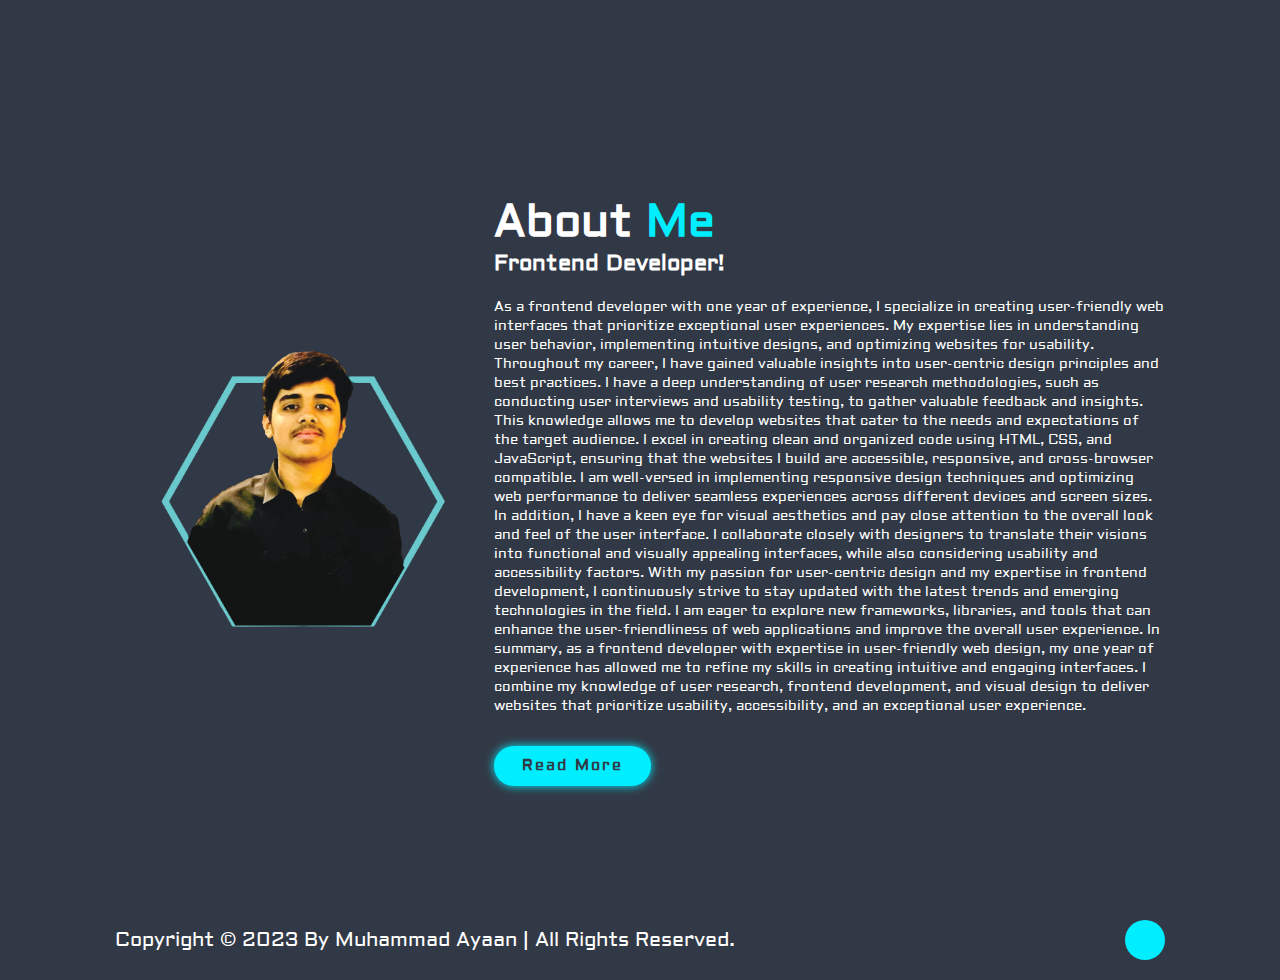
<file: About.html>
<!DOCTYPE html>
<html lang="en">
<head>
    <meta charset="UTF-8">
    <meta name="viewport" content="width=device-width, initial-scale=1.0">
    <title>About Me</title>
    <link rel="stylesheet" href="style.css">
</head>
<body>
    <section class="about" id="About Me">
        <div class="about-img">
          <img src="./AYAAN_2_page-0001-removebg-preview.png">
        </div>
      <div class="about-content">
        <h2 class="heading">About <span>Me</span></h2>
        <h3>Frontend Developer!</h3>
        <p>
          As a frontend developer with one year of experience, I specialize in creating user-friendly web interfaces that prioritize exceptional user experiences. My expertise lies in understanding user behavior, implementing intuitive designs, and optimizing websites for usability.
          Throughout my career, I have gained valuable insights into user-centric design principles and best practices. I have a deep understanding of user research methodologies, such as conducting user interviews and usability testing, to gather valuable feedback and insights. This knowledge allows me to develop websites that cater to the needs and expectations of the target audience.
          I excel in creating clean and organized code using HTML, CSS, and JavaScript, ensuring that the websites I build are accessible, responsive, and cross-browser compatible. I am well-versed in implementing responsive design techniques and optimizing web performance to deliver seamless experiences across different devices and screen sizes.
          In addition, I have a keen eye for visual aesthetics and pay close attention to the overall look and feel of the user interface. I collaborate closely with designers to translate their visions into functional and visually appealing interfaces, while also considering usability and accessibility factors.
          With my passion for user-centric design and my expertise in frontend development, I continuously strive to stay updated with the latest trends and emerging technologies in the field. I am eager to explore new frameworks, libraries, and tools that can enhance the user-friendliness of web applications and improve the overall user experience.
          In summary, as a frontend developer with expertise in user-friendly web design, my one year of experience has allowed me to refine my skills in creating intuitive and engaging interfaces. I combine my knowledge of user research, frontend development, and visual design to deliver websites that prioritize usability, accessibility, and an exceptional user experience.
         </p>
         <a href="index.html" class="btn">Read More</a>
         </div>
         </section>
         <footer class="footer">
            <div class="footer-text">
              <p>Copyright &copy; 2023 By Muhammad Ayaan | All Rights Reserved.</p>
            </div>
            <div class="footer-iconTop">
              <a href="index.html"><i class="fa-solid fa-arrow-up fa-2x"></i></a>
            </div>
           </footer>
</body>
</html>
</file>
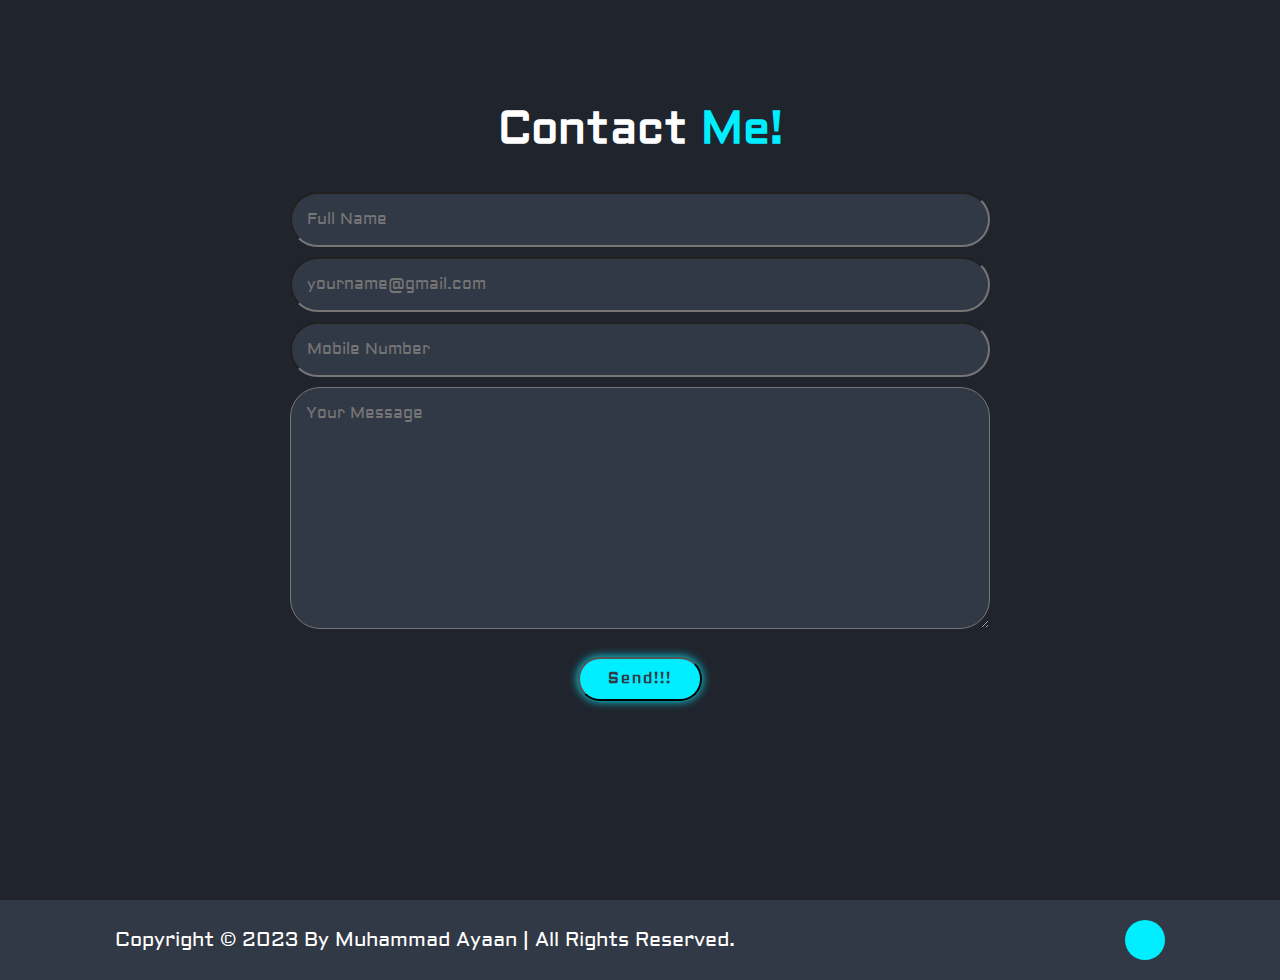
<file: contact.html>
<!DOCTYPE html>
<html lang="en">
<head>
    <meta charset="UTF-8">
    <meta name="viewport" content="width=device-width, initial-scale=1.0">
    <title>Contact Me</title>
    <link rel="stylesheet" href="style.css">

</head>
<body>
    <section class="contact" id="contact">
        <h2 class="heading">Contact <span>Me!</span></h2>
        <form action="#">
          <div class="input-box">
            <input type="text" placeholder="Full Name">
            <input type="email" placeholder="yourname@gmail.com">
          </div>
          <div class="input-box">
            <input type="number" placeholder="Mobile Number">
          </div>
          <textarea name="" id="" cols="30" rows="10" placeholder="Your Message"></textarea>
          <input type="submit" value="Send!!!" class="btn">
        </form>
       </section>
       <footer class="footer">
        <div class="footer-text">
          <p>Copyright &copy; 2023 By Muhammad Ayaan | All Rights Reserved.</p>
        </div>
        <div class="footer-iconTop">
          <a href="index.html"><i class="fa-solid fa-arrow-up fa-2x"></i></a>
        </div>
       </footer>
</body>
</html>
</file>
<file: style.css>
@import url('https://fonts.googleapis.com/css2?family=Aldrich&display=swap');
*{
    margin: 0;
    padding: 0a;
    box-sizing: border-box;
	font-family: 'Aldrich', sans-serif;
}
a{
text-decoration: none;
}
:root{
  --bg-color: #1f242d;
  --second-bg-color: #323946;
  --text-color: #fff;
  --main-color: #0ef;
}
html{
	font-size: 62.5%;
}
body{
	background-color: var(--bg-color);
	color: var(--text-color);
}
section { 
	min-height: 100vh;
	padding: 10rem 9% 2rem; 
}
.header{
	position: fixed;
	top: 0;
	left: 0;
	width: 100%;
	padding: 2rem 9%;
	background: var(--bg-color);
	display: flex;
	justify-content: space-between;
	align-items: center;
	z-index: 100;
}
.header.sticky{
	border-bottom: 1rem solid rgba(0, 0, 0, .2);
}
.logo{
	color: var(--text-color);
	font-size: 3rem;
	
}
.navbar a{
	font-size: 1.7rem;
	color: var(--text-color);
	margin-left: 5rem;
	transition: 150ms;
}
.navbar a:hover,
.navbar a.active{
	color: #0ef;
}
#menu{
color: var(--text-color);
display: none;
}
.home{ 
	display: flex; 
	justify-content: center; 
	align-items: center;
}
.home-img img { 
	width: 22vw;
    animation: floatImage 4s ease-in-out infinite;
}
@keyframes floatImage {
	0% {
		transform: translateY(0);
	}
	50% {
		transform: translateY(-2.4rem);
	}
	100% {
		transform: translateY(0);
	}
}

.home-content h3 { 
	font-size: 3.2rem; 
	font-weight: 700;
} 
.home-content h3:nth-of-type(2) {
	margin-bottom: 2rem;
}
span {
color: var(--main-color);
}
.home-content h1{
	font-size: 5.6rem;
	font-weight: 700; 
	line-height: 1.3;
}
.home-content p { 
	font-size: 1.6rem;
}
.social-media a {
	display: inline-flex;
	justify-content: center;
	align-items: center;
	width: 4rem; 
	height: 4rem; 
	background: transparent; 
	border: .2rem solid var(--main-color);
	border-radius: 50%; 
	font-size: 2rem; 
	color: var(--main-color); 
	margin: 3rem 1.5rem 3rem 0;
	transition: 1s ease-in-out;
}
.social-media a:hover {
	background: var(--main-color);
	color: var(--second-bg-color);
	box-shadow:0 0 1rem ;
}
.btn {
	display: inline-block;
	padding: 1rem 2.8rem;
	background: var(--main-color);
	border-radius: 4.5rem;
	box-shadow: 0 0 1rem var(--main-color) ;
	font-size: 1.5rem;
	color: var(--second-bg-color);
	letter-spacing: 0.2rem;
	font-weight: 600;
	transition: 1s ease-in-out;
}
.btn:hover{
	box-shadow: none;
}
.about {
	display: flex;
	justify-content: center;
	align-items: center;
	gap: 2rem;
	background: var(--second-bg-color);
}
.about-img img {
	width: 28vw;
}
.heading{
	text-align: center;
	font-size: 4.5rem;
}
.about-content h2 {
	text-align: left;
	line-height: 1.2;
}
.about-content h3 {
	font-size: 2.2rem;
}
.about-content p {
	font-size: 1.4rem;
	margin: 2rem 0 3rem;
}
.services h2{
	margin-bottom: 5rem;
}
.service-container{
	display: flex;
	justify-content: center;
	align-items: center;
	flex-wrap: wrap;
	gap: 2rem;
}
.service-container .service-box{
	flex: 1 1 30rem;
	background: var(--second-bg-color);
	padding: 3rem 2rem 4rem;
	border-radius: 6rem;
	text-align: center;
	border: 2rem solid var(--bg-color);
	transition: 1s ease;
}
.service-container .service-box:hover{
	border-color: var(--main-color);
	transform: scale(1.02);
}
.service-box i{
font-size: 5rem;
color: var(--main-color);
}
.service-box h3{
	font-size: 2.6rem;
}
.service-box p{
	font-size: 1.4 rem;
	margin: 1rem 0 3rem;
}
.portfolio {
	background: var(--second-bg-color);
}
.portfolio h2 {
	margin-bottom: 4rem;
}
.portfolio-container{
	display: grid;
	grid-template-columns: repeat(3,1fr);
	align-items: center;
	gap: 2.5rem;
}
.imag{
	width: 35vw;
	transition: 5s ease;
}
.imag:hover{
	transform: scale(1.1);
}
.portfolio-container .portfolio-box {
	position: relative;
	border-radius: 1.3rem;
	box-shadow: 0 0 1rem var(--bg-color);
	overflow-x: hidden;
	display: flex;
}
.portfolio-box .portfolio-layer {
	position: absolute;
	bottom: 0;
	left: 0;
	width:100%;
	height:100%;
	background: linear-gradient(rgba(0, 0, 0, 1),var(--main-color));
	display: flex;
	justify-content: center;
	align-items: center;
	flex-direction: column;
	text-align: center;
	padding: 0 4rem;
	transform: translateY(100%);
	transition: 2s ease;
}
.portfolio-box:hover .portfolio-layer {
	transform: translateY(0);
} 
.portfolio-layer h4{
	font-size: 3rem;
}
.portfolio-layer p{
	font-size: 1.6rem;
	margin: 3rem 0 1rem;
}
.contact h2{
	margin-bottom: 3rem;
}
.contact form{
	max-width: 70rem;
	margin: 1rem auto;
	text-align: center;
	margin-bottom: 3rem;
}
.contact form .input-box{
	display: flex;
	justify-content: space-between;
	flex-wrap: wrap;
}
.contact form .input-box input,
.contact form textarea{
	width: 100%;
	padding: 1.5rem;
	font-size: 1.6rem;
	color: var(--text-color);
	background: var(--second-bg-color);
	border-radius: 3rem;
	margin: 0.5rem 0;
}
.contact form .btn {
	margin-top: 2rem;
	cursor: pointer;
}
.footer {
	display: flex;
	justify-content: space-between;
	align-items: center;
	flex-wrap: wrap;
	padding: 2rem 9%;
	background: var(--second-bg-color);
}
.footer-text p{
	font-size: 2rem;
}
.footer-iconTop a {
	display: inline-flex;
	justify-content: center;
	align-items: center;
	padding: 2rem;
	background: var(--main-color);
	border-radius: 2rem;
	transition: 1s ease;
}
.footer-iconTop a:hover{
	box-shadow: 0 0 1rem var(--main-color);
}
.footer-iconTop a i{
	color: var(--second-bg-color);
}


@media(max-width: 991px) {
	.header {
		padding: 2rem 3%;
	}
	section{
		padding: 10rem 3% 2rem;
	}
	.services{
		padding-bottom: 7rem;
	}
	.portfolio{
		padding-bottom: 7rem;
	}
	.contact{
		min-height: auto;
	}
	.footer {
		padding: 2rem 3%;
	}
}
@media (max-width: 768px) {
	#menu-icon{
		display: block;
	}
	.navbar{
		position: absolute;
		top: 100%;
		left: 0;
		width: 100%;
		padding: 1rem 3%;
		background: var(--bg-color);
		border-top: .1rem solid rgba(0, 0, 0, .2);
		box-shadow: 0 .5rem 1rem rgba(0, 0, 0, .2);
		display: none;
	}
	.navbar.active{
		display: block;
	}
	.navbar a{
		display: block;
		font-size: 2rem;
		margin: 3rem 0;
	}
	.home{
		flex-direction: column;
	}
	.home-content h3 {
		font-size: 2.6rem;
	}
	.home-content h1 {
		font-size: 5rem;
	}
	.home-img img{
		width: 70vw;
		margin-top: 4rem;
	}
	.about{
		flex-direction: column-reverse;
	}
	.about-img img{
		width: 70vw;
		margin-top: 4rem;
	}
	.services h2{
	margin-bottom: 3rem;
	}
	.portfolio h2 {
		margin-bottom: 3rem;
	}
	.portfolio-container{
		grid-template-columns: repeat(2,1fr);
	}
	@media (max-width: 617px) {
		.portfolio-container{
			grid-template-columns: 1fr;
		}
	}
	@media (max-width: 450px) {
		html {
			font-size: 50%;
		}
		.contact form .input-box input {
			width: 100%;
		}
	}
	@media (max-width: 365px) {
		.home-img img {
			width: 90vw;
		}
		.about-img img {
			width: 90vw;
		}
		.footer{
			flex-direction: column-reverse;
		}
		footer p{
			text-align: center;
			margin-top: 2rem;
		}
}
}
</file>
